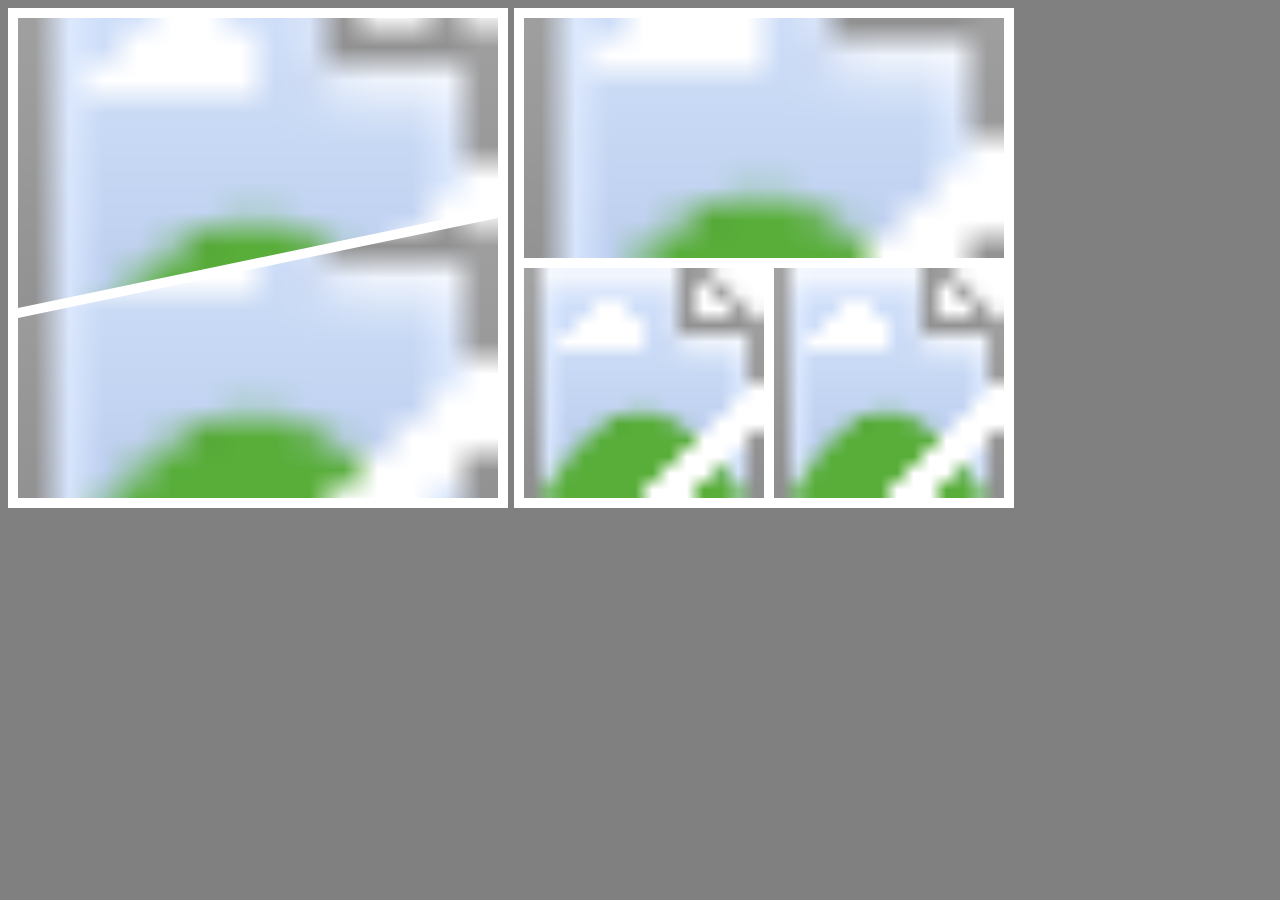
<file: templates/index.html>
<!DOCTYPE html>
<html>
<head>
	<title></title>
	<link rel="stylesheet" type="text/css" href="styles.css">
</head>
<body style="background: grey;">

<svg style="background: white;" width="500" height="500">
	<defs>
    <pattern id='img1' width="1" height="1" viewBox="0 0 480 300" preserveAspectRatio="none">
      <image xlink:href='http://lorempixel.com/700/500/' x="0" y="0" width="480" height="300" preserveAspectRatio="xMidYMid slice"></image>
    </pattern>

    <pattern id='img2' width="1" height="1" viewBox="0 0 480 300" preserveAspectRatio="none">
      <image xlink:href='http://lorempixel.com/500/1000/' x="0" y="0" width="480" height="300" preserveAspectRatio="xMidYMid slice"></image>
    </pattern>
  </defs>
	<path fill="url(#img1)" d="M10 300 L10 10 L490 10 L490 200 Z" />
	<path fill="url(#img2)" d="M490 210 L490 490 L10 490 L10 310 Z" />
</svg>

<svg style="background: white;" width="500" height="500">
  <defs>
    <pattern id='img3' width="1" height="1" viewBox="0 0 480 250" preserveAspectRatio="none">
      <image xlink:href='http://lorempixel.com/700/500/' x="0" y="0" width="480" height="250" preserveAspectRatio="xMidYMid slice"></image>
    </pattern>

    <pattern id='img4' width="1" height="1" viewBox="0 0 250 250" preserveAspectRatio="none">
      <image xlink:href='http://lorempixel.com/300/300/' x="0" y="0" width="250" height="250" preserveAspectRatio="xMidYMid slice"></image>
    </pattern>

    <pattern id='img5' width="1" height="1" viewBox="0 0 250 250" preserveAspectRatio="none">
      <image xlink:href='http://lorempixel.com/250/400/' x="0" y="0" width="250" height="250" preserveAspectRatio="xMidYMid slice"></image>
    </pattern>
  </defs>
  <path fill="url(#img3)" d="M10 250 L10 10 L490 10 L490 250 Z" />
  <path fill="url(#img4)" d="M10 260 L250 260 L250 490 L10 490 Z" />
  <path fill="url(#img5)" d="M260 260 L490 260 L490 490 L260 490 Z" />
</svg>


</body>
</html>
</file>
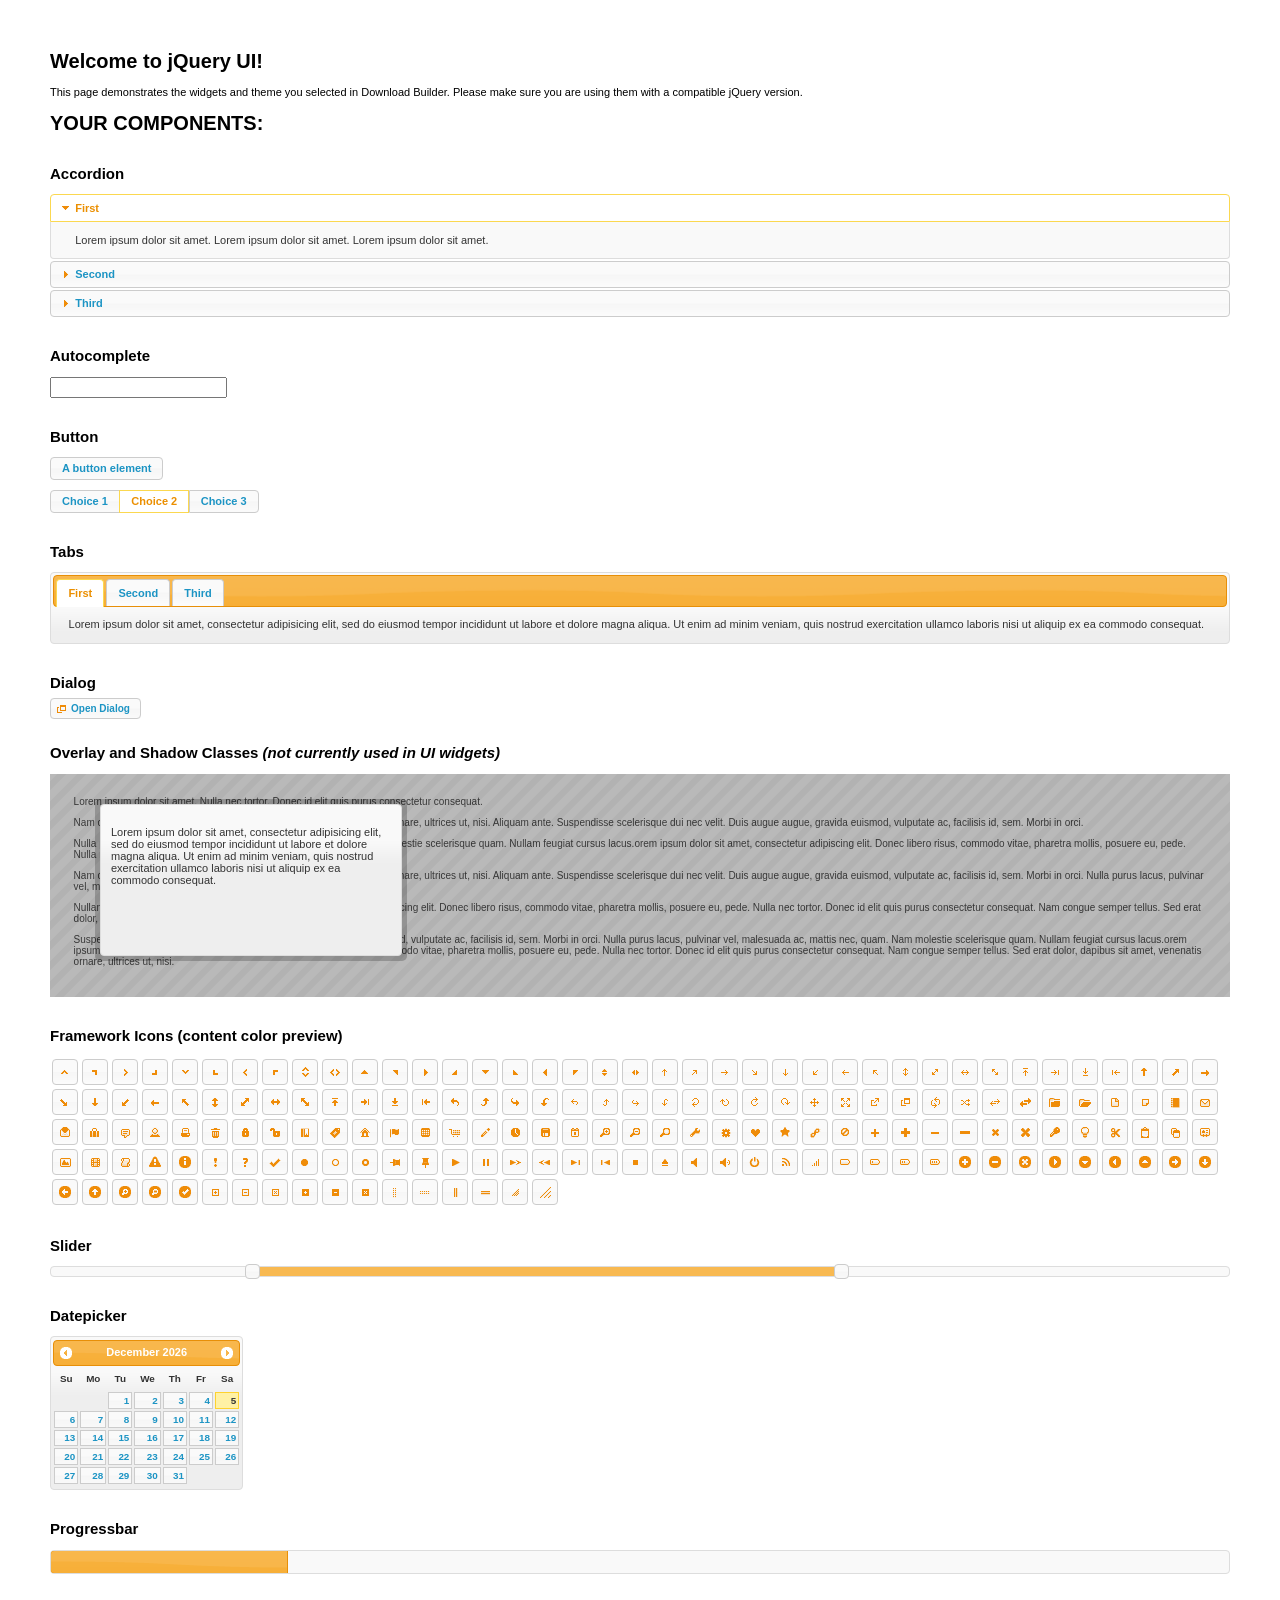
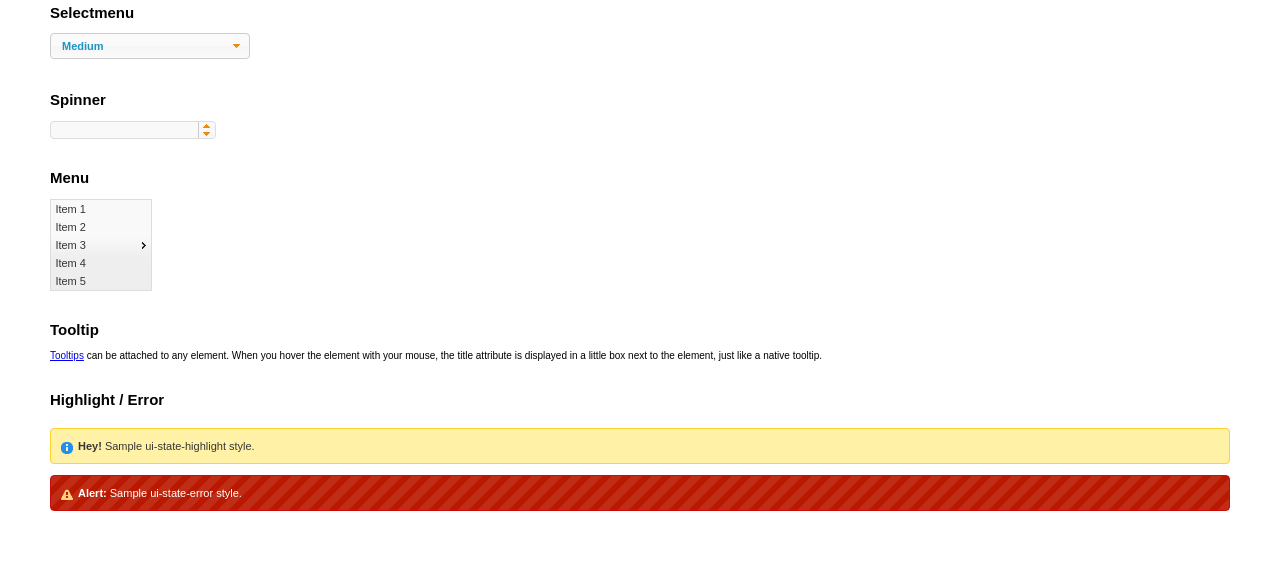
<file: templates/template_1/jquery-ui-1.11.4/index.html>
<!doctype html>
<html lang="us">
<head>
	<meta charset="utf-8">
	<title>jQuery UI Example Page</title>
	<link href="jquery-ui.css" rel="stylesheet">
	<style>
	body{
		font: 62.5% "Trebuchet MS", sans-serif;
		margin: 50px;
	}
	.demoHeaders {
		margin-top: 2em;
	}
	#dialog-link {
		padding: .4em 1em .4em 20px;
		text-decoration: none;
		position: relative;
	}
	#dialog-link span.ui-icon {
		margin: 0 5px 0 0;
		position: absolute;
		left: .2em;
		top: 50%;
		margin-top: -8px;
	}
	#icons {
		margin: 0;
		padding: 0;
	}
	#icons li {
		margin: 2px;
		position: relative;
		padding: 4px 0;
		cursor: pointer;
		float: left;
		list-style: none;
	}
	#icons span.ui-icon {
		float: left;
		margin: 0 4px;
	}
	.fakewindowcontain .ui-widget-overlay {
		position: absolute;
	}
	select {
		width: 200px;
	}
	</style>
</head>
<body>

<h1>Welcome to jQuery UI!</h1>

<div class="ui-widget">
	<p>This page demonstrates the widgets and theme you selected in Download Builder. Please make sure you are using them with a compatible jQuery version.</p>
</div>

<h1>YOUR COMPONENTS:</h1>


<!-- Accordion -->
<h2 class="demoHeaders">Accordion</h2>
<div id="accordion">
	<h3>First</h3>
	<div>Lorem ipsum dolor sit amet. Lorem ipsum dolor sit amet. Lorem ipsum dolor sit amet.</div>
	<h3>Second</h3>
	<div>Phasellus mattis tincidunt nibh.</div>
	<h3>Third</h3>
	<div>Nam dui erat, auctor a, dignissim quis.</div>
</div>



<!-- Autocomplete -->
<h2 class="demoHeaders">Autocomplete</h2>
<div>
	<input id="autocomplete" title="type &quot;a&quot;">
</div>



<!-- Button -->
<h2 class="demoHeaders">Button</h2>
<button id="button">A button element</button>
<form style="margin-top: 1em;">
	<div id="radioset">
		<input type="radio" id="radio1" name="radio"><label for="radio1">Choice 1</label>
		<input type="radio" id="radio2" name="radio" checked="checked"><label for="radio2">Choice 2</label>
		<input type="radio" id="radio3" name="radio"><label for="radio3">Choice 3</label>
	</div>
</form>



<!-- Tabs -->
<h2 class="demoHeaders">Tabs</h2>
<div id="tabs">
	<ul>
		<li><a href="#tabs-1">First</a></li>
		<li><a href="#tabs-2">Second</a></li>
		<li><a href="#tabs-3">Third</a></li>
	</ul>
	<div id="tabs-1">Lorem ipsum dolor sit amet, consectetur adipisicing elit, sed do eiusmod tempor incididunt ut labore et dolore magna aliqua. Ut enim ad minim veniam, quis nostrud exercitation ullamco laboris nisi ut aliquip ex ea commodo consequat.</div>
	<div id="tabs-2">Phasellus mattis tincidunt nibh. Cras orci urna, blandit id, pretium vel, aliquet ornare, felis. Maecenas scelerisque sem non nisl. Fusce sed lorem in enim dictum bibendum.</div>
	<div id="tabs-3">Nam dui erat, auctor a, dignissim quis, sollicitudin eu, felis. Pellentesque nisi urna, interdum eget, sagittis et, consequat vestibulum, lacus. Mauris porttitor ullamcorper augue.</div>
</div>



<!-- Dialog NOTE: Dialog is not generated by UI in this demo so it can be visually styled in themeroller-->
<h2 class="demoHeaders">Dialog</h2>
<p><a href="#" id="dialog-link" class="ui-state-default ui-corner-all"><span class="ui-icon ui-icon-newwin"></span>Open Dialog</a></p>

<h2 class="demoHeaders">Overlay and Shadow Classes <em>(not currently used in UI widgets)</em></h2>
<div style="position: relative; width: 96%; height: 200px; padding:1% 2%; overflow:hidden;" class="fakewindowcontain">
	<p>Lorem ipsum dolor sit amet,  Nulla nec tortor. Donec id elit quis purus consectetur consequat. </p><p>Nam congue semper tellus. Sed erat dolor, dapibus sit amet, venenatis ornare, ultrices ut, nisi. Aliquam ante. Suspendisse scelerisque dui nec velit. Duis augue augue, gravida euismod, vulputate ac, facilisis id, sem. Morbi in orci. </p><p>Nulla purus lacus, pulvinar vel, malesuada ac, mattis nec, quam. Nam molestie scelerisque quam. Nullam feugiat cursus lacus.orem ipsum dolor sit amet, consectetur adipiscing elit. Donec libero risus, commodo vitae, pharetra mollis, posuere eu, pede. Nulla nec tortor. Donec id elit quis purus consectetur consequat. </p><p>Nam congue semper tellus. Sed erat dolor, dapibus sit amet, venenatis ornare, ultrices ut, nisi. Aliquam ante. Suspendisse scelerisque dui nec velit. Duis augue augue, gravida euismod, vulputate ac, facilisis id, sem. Morbi in orci. Nulla purus lacus, pulvinar vel, malesuada ac, mattis nec, quam. Nam molestie scelerisque quam. </p><p>Nullam feugiat cursus lacus.orem ipsum dolor sit amet, consectetur adipiscing elit. Donec libero risus, commodo vitae, pharetra mollis, posuere eu, pede. Nulla nec tortor. Donec id elit quis purus consectetur consequat. Nam congue semper tellus. Sed erat dolor, dapibus sit amet, venenatis ornare, ultrices ut, nisi. Aliquam ante. </p><p>Suspendisse scelerisque dui nec velit. Duis augue augue, gravida euismod, vulputate ac, facilisis id, sem. Morbi in orci. Nulla purus lacus, pulvinar vel, malesuada ac, mattis nec, quam. Nam molestie scelerisque quam. Nullam feugiat cursus lacus.orem ipsum dolor sit amet, consectetur adipiscing elit. Donec libero risus, commodo vitae, pharetra mollis, posuere eu, pede. Nulla nec tortor. Donec id elit quis purus consectetur consequat. Nam congue semper tellus. Sed erat dolor, dapibus sit amet, venenatis ornare, ultrices ut, nisi. </p>

	<!-- ui-dialog -->
	<div class="ui-overlay"><div class="ui-widget-overlay"></div><div class="ui-widget-shadow ui-corner-all" style="width: 302px; height: 152px; position: absolute; left: 50px; top: 30px;"></div></div>
	<div style="position: absolute; width: 280px; height: 130px;left: 50px; top: 30px; padding: 10px;" class="ui-widget ui-widget-content ui-corner-all">
		<div class="ui-dialog-content ui-widget-content" style="background: none; border: 0;">
			<p>Lorem ipsum dolor sit amet, consectetur adipisicing elit, sed do eiusmod tempor incididunt ut labore et dolore magna aliqua. Ut enim ad minim veniam, quis nostrud exercitation ullamco laboris nisi ut aliquip ex ea commodo consequat.</p>
		</div>
	</div>

</div>

<!-- ui-dialog -->
<div id="dialog" title="Dialog Title">
	<p>Lorem ipsum dolor sit amet, consectetur adipisicing elit, sed do eiusmod tempor incididunt ut labore et dolore magna aliqua. Ut enim ad minim veniam, quis nostrud exercitation ullamco laboris nisi ut aliquip ex ea commodo consequat.</p>
</div>



<h2 class="demoHeaders">Framework Icons (content color preview)</h2>
<ul id="icons" class="ui-widget ui-helper-clearfix">
	<li class="ui-state-default ui-corner-all" title=".ui-icon-carat-1-n"><span class="ui-icon ui-icon-carat-1-n"></span></li>
	<li class="ui-state-default ui-corner-all" title=".ui-icon-carat-1-ne"><span class="ui-icon ui-icon-carat-1-ne"></span></li>
	<li class="ui-state-default ui-corner-all" title=".ui-icon-carat-1-e"><span class="ui-icon ui-icon-carat-1-e"></span></li>
	<li class="ui-state-default ui-corner-all" title=".ui-icon-carat-1-se"><span class="ui-icon ui-icon-carat-1-se"></span></li>
	<li class="ui-state-default ui-corner-all" title=".ui-icon-carat-1-s"><span class="ui-icon ui-icon-carat-1-s"></span></li>
	<li class="ui-state-default ui-corner-all" title=".ui-icon-carat-1-sw"><span class="ui-icon ui-icon-carat-1-sw"></span></li>
	<li class="ui-state-default ui-corner-all" title=".ui-icon-carat-1-w"><span class="ui-icon ui-icon-carat-1-w"></span></li>
	<li class="ui-state-default ui-corner-all" title=".ui-icon-carat-1-nw"><span class="ui-icon ui-icon-carat-1-nw"></span></li>
	<li class="ui-state-default ui-corner-all" title=".ui-icon-carat-2-n-s"><span class="ui-icon ui-icon-carat-2-n-s"></span></li>
	<li class="ui-state-default ui-corner-all" title=".ui-icon-carat-2-e-w"><span class="ui-icon ui-icon-carat-2-e-w"></span></li>
	<li class="ui-state-default ui-corner-all" title=".ui-icon-triangle-1-n"><span class="ui-icon ui-icon-triangle-1-n"></span></li>
	<li class="ui-state-default ui-corner-all" title=".ui-icon-triangle-1-ne"><span class="ui-icon ui-icon-triangle-1-ne"></span></li>
	<li class="ui-state-default ui-corner-all" title=".ui-icon-triangle-1-e"><span class="ui-icon ui-icon-triangle-1-e"></span></li>
	<li class="ui-state-default ui-corner-all" title=".ui-icon-triangle-1-se"><span class="ui-icon ui-icon-triangle-1-se"></span></li>
	<li class="ui-state-default ui-corner-all" title=".ui-icon-triangle-1-s"><span class="ui-icon ui-icon-triangle-1-s"></span></li>
	<li class="ui-state-default ui-corner-all" title=".ui-icon-triangle-1-sw"><span class="ui-icon ui-icon-triangle-1-sw"></span></li>
	<li class="ui-state-default ui-corner-all" title=".ui-icon-triangle-1-w"><span class="ui-icon ui-icon-triangle-1-w"></span></li>
	<li class="ui-state-default ui-corner-all" title=".ui-icon-triangle-1-nw"><span class="ui-icon ui-icon-triangle-1-nw"></span></li>
	<li class="ui-state-default ui-corner-all" title=".ui-icon-triangle-2-n-s"><span class="ui-icon ui-icon-triangle-2-n-s"></span></li>
	<li class="ui-state-default ui-corner-all" title=".ui-icon-triangle-2-e-w"><span class="ui-icon ui-icon-triangle-2-e-w"></span></li>
	<li class="ui-state-default ui-corner-all" title=".ui-icon-arrow-1-n"><span class="ui-icon ui-icon-arrow-1-n"></span></li>
	<li class="ui-state-default ui-corner-all" title=".ui-icon-arrow-1-ne"><span class="ui-icon ui-icon-arrow-1-ne"></span></li>
	<li class="ui-state-default ui-corner-all" title=".ui-icon-arrow-1-e"><span class="ui-icon ui-icon-arrow-1-e"></span></li>
	<li class="ui-state-default ui-corner-all" title=".ui-icon-arrow-1-se"><span class="ui-icon ui-icon-arrow-1-se"></span></li>
	<li class="ui-state-default ui-corner-all" title=".ui-icon-arrow-1-s"><span class="ui-icon ui-icon-arrow-1-s"></span></li>
	<li class="ui-state-default ui-corner-all" title=".ui-icon-arrow-1-sw"><span class="ui-icon ui-icon-arrow-1-sw"></span></li>
	<li class="ui-state-default ui-corner-all" title=".ui-icon-arrow-1-w"><span class="ui-icon ui-icon-arrow-1-w"></span></li>
	<li class="ui-state-default ui-corner-all" title=".ui-icon-arrow-1-nw"><span class="ui-icon ui-icon-arrow-1-nw"></span></li>
	<li class="ui-state-default ui-corner-all" title=".ui-icon-arrow-2-n-s"><span class="ui-icon ui-icon-arrow-2-n-s"></span></li>
	<li class="ui-state-default ui-corner-all" title=".ui-icon-arrow-2-ne-sw"><span class="ui-icon ui-icon-arrow-2-ne-sw"></span></li>
	<li class="ui-state-default ui-corner-all" title=".ui-icon-arrow-2-e-w"><span class="ui-icon ui-icon-arrow-2-e-w"></span></li>
	<li class="ui-state-default ui-corner-all" title=".ui-icon-arrow-2-se-nw"><span class="ui-icon ui-icon-arrow-2-se-nw"></span></li>
	<li class="ui-state-default ui-corner-all" title=".ui-icon-arrowstop-1-n"><span class="ui-icon ui-icon-arrowstop-1-n"></span></li>
	<li class="ui-state-default ui-corner-all" title=".ui-icon-arrowstop-1-e"><span class="ui-icon ui-icon-arrowstop-1-e"></span></li>
	<li class="ui-state-default ui-corner-all" title=".ui-icon-arrowstop-1-s"><span class="ui-icon ui-icon-arrowstop-1-s"></span></li>
	<li class="ui-state-default ui-corner-all" title=".ui-icon-arrowstop-1-w"><span class="ui-icon ui-icon-arrowstop-1-w"></span></li>
	<li class="ui-state-default ui-corner-all" title=".ui-icon-arrowthick-1-n"><span class="ui-icon ui-icon-arrowthick-1-n"></span></li>
	<li class="ui-state-default ui-corner-all" title=".ui-icon-arrowthick-1-ne"><span class="ui-icon ui-icon-arrowthick-1-ne"></span></li>
	<li class="ui-state-default ui-corner-all" title=".ui-icon-arrowthick-1-e"><span class="ui-icon ui-icon-arrowthick-1-e"></span></li>
	<li class="ui-state-default ui-corner-all" title=".ui-icon-arrowthick-1-se"><span class="ui-icon ui-icon-arrowthick-1-se"></span></li>
	<li class="ui-state-default ui-corner-all" title=".ui-icon-arrowthick-1-s"><span class="ui-icon ui-icon-arrowthick-1-s"></span></li>
	<li class="ui-state-default ui-corner-all" title=".ui-icon-arrowthick-1-sw"><span class="ui-icon ui-icon-arrowthick-1-sw"></span></li>
	<li class="ui-state-default ui-corner-all" title=".ui-icon-arrowthick-1-w"><span class="ui-icon ui-icon-arrowthick-1-w"></span></li>
	<li class="ui-state-default ui-corner-all" title=".ui-icon-arrowthick-1-nw"><span class="ui-icon ui-icon-arrowthick-1-nw"></span></li>
	<li class="ui-state-default ui-corner-all" title=".ui-icon-arrowthick-2-n-s"><span class="ui-icon ui-icon-arrowthick-2-n-s"></span></li>
	<li class="ui-state-default ui-corner-all" title=".ui-icon-arrowthick-2-ne-sw"><span class="ui-icon ui-icon-arrowthick-2-ne-sw"></span></li>
	<li class="ui-state-default ui-corner-all" title=".ui-icon-arrowthick-2-e-w"><span class="ui-icon ui-icon-arrowthick-2-e-w"></span></li>
	<li class="ui-state-default ui-corner-all" title=".ui-icon-arrowthick-2-se-nw"><span class="ui-icon ui-icon-arrowthick-2-se-nw"></span></li>
	<li class="ui-state-default ui-corner-all" title=".ui-icon-arrowthickstop-1-n"><span class="ui-icon ui-icon-arrowthickstop-1-n"></span></li>
	<li class="ui-state-default ui-corner-all" title=".ui-icon-arrowthickstop-1-e"><span class="ui-icon ui-icon-arrowthickstop-1-e"></span></li>
	<li class="ui-state-default ui-corner-all" title=".ui-icon-arrowthickstop-1-s"><span class="ui-icon ui-icon-arrowthickstop-1-s"></span></li>
	<li class="ui-state-default ui-corner-all" title=".ui-icon-arrowthickstop-1-w"><span class="ui-icon ui-icon-arrowthickstop-1-w"></span></li>
	<li class="ui-state-default ui-corner-all" title=".ui-icon-arrowreturnthick-1-w"><span class="ui-icon ui-icon-arrowreturnthick-1-w"></span></li>
	<li class="ui-state-default ui-corner-all" title=".ui-icon-arrowreturnthick-1-n"><span class="ui-icon ui-icon-arrowreturnthick-1-n"></span></li>
	<li class="ui-state-default ui-corner-all" title=".ui-icon-arrowreturnthick-1-e"><span class="ui-icon ui-icon-arrowreturnthick-1-e"></span></li>
	<li class="ui-state-default ui-corner-all" title=".ui-icon-arrowreturnthick-1-s"><span class="ui-icon ui-icon-arrowreturnthick-1-s"></span></li>
	<li class="ui-state-default ui-corner-all" title=".ui-icon-arrowreturn-1-w"><span class="ui-icon ui-icon-arrowreturn-1-w"></span></li>
	<li class="ui-state-default ui-corner-all" title=".ui-icon-arrowreturn-1-n"><span class="ui-icon ui-icon-arrowreturn-1-n"></span></li>
	<li class="ui-state-default ui-corner-all" title=".ui-icon-arrowreturn-1-e"><span class="ui-icon ui-icon-arrowreturn-1-e"></span></li>
	<li class="ui-state-default ui-corner-all" title=".ui-icon-arrowreturn-1-s"><span class="ui-icon ui-icon-arrowreturn-1-s"></span></li>
	<li class="ui-state-default ui-corner-all" title=".ui-icon-arrowrefresh-1-w"><span class="ui-icon ui-icon-arrowrefresh-1-w"></span></li>
	<li class="ui-state-default ui-corner-all" title=".ui-icon-arrowrefresh-1-n"><span class="ui-icon ui-icon-arrowrefresh-1-n"></span></li>
	<li class="ui-state-default ui-corner-all" title=".ui-icon-arrowrefresh-1-e"><span class="ui-icon ui-icon-arrowrefresh-1-e"></span></li>
	<li class="ui-state-default ui-corner-all" title=".ui-icon-arrowrefresh-1-s"><span class="ui-icon ui-icon-arrowrefresh-1-s"></span></li>
	<li class="ui-state-default ui-corner-all" title=".ui-icon-arrow-4"><span class="ui-icon ui-icon-arrow-4"></span></li>
	<li class="ui-state-default ui-corner-all" title=".ui-icon-arrow-4-diag"><span class="ui-icon ui-icon-arrow-4-diag"></span></li>
	<li class="ui-state-default ui-corner-all" title=".ui-icon-extlink"><span class="ui-icon ui-icon-extlink"></span></li>
	<li class="ui-state-default ui-corner-all" title=".ui-icon-newwin"><span class="ui-icon ui-icon-newwin"></span></li>
	<li class="ui-state-default ui-corner-all" title=".ui-icon-refresh"><span class="ui-icon ui-icon-refresh"></span></li>
	<li class="ui-state-default ui-corner-all" title=".ui-icon-shuffle"><span class="ui-icon ui-icon-shuffle"></span></li>
	<li class="ui-state-default ui-corner-all" title=".ui-icon-transfer-e-w"><span class="ui-icon ui-icon-transfer-e-w"></span></li>
	<li class="ui-state-default ui-corner-all" title=".ui-icon-transferthick-e-w"><span class="ui-icon ui-icon-transferthick-e-w"></span></li>
	<li class="ui-state-default ui-corner-all" title=".ui-icon-folder-collapsed"><span class="ui-icon ui-icon-folder-collapsed"></span></li>
	<li class="ui-state-default ui-corner-all" title=".ui-icon-folder-open"><span class="ui-icon ui-icon-folder-open"></span></li>
	<li class="ui-state-default ui-corner-all" title=".ui-icon-document"><span class="ui-icon ui-icon-document"></span></li>
	<li class="ui-state-default ui-corner-all" title=".ui-icon-document-b"><span class="ui-icon ui-icon-document-b"></span></li>
	<li class="ui-state-default ui-corner-all" title=".ui-icon-note"><span class="ui-icon ui-icon-note"></span></li>
	<li class="ui-state-default ui-corner-all" title=".ui-icon-mail-closed"><span class="ui-icon ui-icon-mail-closed"></span></li>
	<li class="ui-state-default ui-corner-all" title=".ui-icon-mail-open"><span class="ui-icon ui-icon-mail-open"></span></li>
	<li class="ui-state-default ui-corner-all" title=".ui-icon-suitcase"><span class="ui-icon ui-icon-suitcase"></span></li>
	<li class="ui-state-default ui-corner-all" title=".ui-icon-comment"><span class="ui-icon ui-icon-comment"></span></li>
	<li class="ui-state-default ui-corner-all" title=".ui-icon-person"><span class="ui-icon ui-icon-person"></span></li>
	<li class="ui-state-default ui-corner-all" title=".ui-icon-print"><span class="ui-icon ui-icon-print"></span></li>
	<li class="ui-state-default ui-corner-all" title=".ui-icon-trash"><span class="ui-icon ui-icon-trash"></span></li>
	<li class="ui-state-default ui-corner-all" title=".ui-icon-locked"><span class="ui-icon ui-icon-locked"></span></li>
	<li class="ui-state-default ui-corner-all" title=".ui-icon-unlocked"><span class="ui-icon ui-icon-unlocked"></span></li>
	<li class="ui-state-default ui-corner-all" title=".ui-icon-bookmark"><span class="ui-icon ui-icon-bookmark"></span></li>
	<li class="ui-state-default ui-corner-all" title=".ui-icon-tag"><span class="ui-icon ui-icon-tag"></span></li>
	<li class="ui-state-default ui-corner-all" title=".ui-icon-home"><span class="ui-icon ui-icon-home"></span></li>
	<li class="ui-state-default ui-corner-all" title=".ui-icon-flag"><span class="ui-icon ui-icon-flag"></span></li>
	<li class="ui-state-default ui-corner-all" title=".ui-icon-calculator"><span class="ui-icon ui-icon-calculator"></span></li>
	<li class="ui-state-default ui-corner-all" title=".ui-icon-cart"><span class="ui-icon ui-icon-cart"></span></li>
	<li class="ui-state-default ui-corner-all" title=".ui-icon-pencil"><span class="ui-icon ui-icon-pencil"></span></li>
	<li class="ui-state-default ui-corner-all" title=".ui-icon-clock"><span class="ui-icon ui-icon-clock"></span></li>
	<li class="ui-state-default ui-corner-all" title=".ui-icon-disk"><span class="ui-icon ui-icon-disk"></span></li>
	<li class="ui-state-default ui-corner-all" title=".ui-icon-calendar"><span class="ui-icon ui-icon-calendar"></span></li>
	<li class="ui-state-default ui-corner-all" title=".ui-icon-zoomin"><span class="ui-icon ui-icon-zoomin"></span></li>
	<li class="ui-state-default ui-corner-all" title=".ui-icon-zoomout"><span class="ui-icon ui-icon-zoomout"></span></li>
	<li class="ui-state-default ui-corner-all" title=".ui-icon-search"><span class="ui-icon ui-icon-search"></span></li>
	<li class="ui-state-default ui-corner-all" title=".ui-icon-wrench"><span class="ui-icon ui-icon-wrench"></span></li>
	<li class="ui-state-default ui-corner-all" title=".ui-icon-gear"><span class="ui-icon ui-icon-gear"></span></li>
	<li class="ui-state-default ui-corner-all" title=".ui-icon-heart"><span class="ui-icon ui-icon-heart"></span></li>
	<li class="ui-state-default ui-corner-all" title=".ui-icon-star"><span class="ui-icon ui-icon-star"></span></li>
	<li class="ui-state-default ui-corner-all" title=".ui-icon-link"><span class="ui-icon ui-icon-link"></span></li>
	<li class="ui-state-default ui-corner-all" title=".ui-icon-cancel"><span class="ui-icon ui-icon-cancel"></span></li>
	<li class="ui-state-default ui-corner-all" title=".ui-icon-plus"><span class="ui-icon ui-icon-plus"></span></li>
	<li class="ui-state-default ui-corner-all" title=".ui-icon-plusthick"><span class="ui-icon ui-icon-plusthick"></span></li>
	<li class="ui-state-default ui-corner-all" title=".ui-icon-minus"><span class="ui-icon ui-icon-minus"></span></li>
	<li class="ui-state-default ui-corner-all" title=".ui-icon-minusthick"><span class="ui-icon ui-icon-minusthick"></span></li>
	<li class="ui-state-default ui-corner-all" title=".ui-icon-close"><span class="ui-icon ui-icon-close"></span></li>
	<li class="ui-state-default ui-corner-all" title=".ui-icon-closethick"><span class="ui-icon ui-icon-closethick"></span></li>
	<li class="ui-state-default ui-corner-all" title=".ui-icon-key"><span class="ui-icon ui-icon-key"></span></li>
	<li class="ui-state-default ui-corner-all" title=".ui-icon-lightbulb"><span class="ui-icon ui-icon-lightbulb"></span></li>
	<li class="ui-state-default ui-corner-all" title=".ui-icon-scissors"><span class="ui-icon ui-icon-scissors"></span></li>
	<li class="ui-state-default ui-corner-all" title=".ui-icon-clipboard"><span class="ui-icon ui-icon-clipboard"></span></li>
	<li class="ui-state-default ui-corner-all" title=".ui-icon-copy"><span class="ui-icon ui-icon-copy"></span></li>
	<li class="ui-state-default ui-corner-all" title=".ui-icon-contact"><span class="ui-icon ui-icon-contact"></span></li>
	<li class="ui-state-default ui-corner-all" title=".ui-icon-image"><span class="ui-icon ui-icon-image"></span></li>
	<li class="ui-state-default ui-corner-all" title=".ui-icon-video"><span class="ui-icon ui-icon-video"></span></li>
	<li class="ui-state-default ui-corner-all" title=".ui-icon-script"><span class="ui-icon ui-icon-script"></span></li>
	<li class="ui-state-default ui-corner-all" title=".ui-icon-alert"><span class="ui-icon ui-icon-alert"></span></li>
	<li class="ui-state-default ui-corner-all" title=".ui-icon-info"><span class="ui-icon ui-icon-info"></span></li>
	<li class="ui-state-default ui-corner-all" title=".ui-icon-notice"><span class="ui-icon ui-icon-notice"></span></li>
	<li class="ui-state-default ui-corner-all" title=".ui-icon-help"><span class="ui-icon ui-icon-help"></span></li>
	<li class="ui-state-default ui-corner-all" title=".ui-icon-check"><span class="ui-icon ui-icon-check"></span></li>
	<li class="ui-state-default ui-corner-all" title=".ui-icon-bullet"><span class="ui-icon ui-icon-bullet"></span></li>
	<li class="ui-state-default ui-corner-all" title=".ui-icon-radio-off"><span class="ui-icon ui-icon-radio-off"></span></li>
	<li class="ui-state-default ui-corner-all" title=".ui-icon-radio-on"><span class="ui-icon ui-icon-radio-on"></span></li>
	<li class="ui-state-default ui-corner-all" title=".ui-icon-pin-w"><span class="ui-icon ui-icon-pin-w"></span></li>
	<li class="ui-state-default ui-corner-all" title=".ui-icon-pin-s"><span class="ui-icon ui-icon-pin-s"></span></li>
	<li class="ui-state-default ui-corner-all" title=".ui-icon-play"><span class="ui-icon ui-icon-play"></span></li>
	<li class="ui-state-default ui-corner-all" title=".ui-icon-pause"><span class="ui-icon ui-icon-pause"></span></li>
	<li class="ui-state-default ui-corner-all" title=".ui-icon-seek-next"><span class="ui-icon ui-icon-seek-next"></span></li>
	<li class="ui-state-default ui-corner-all" title=".ui-icon-seek-prev"><span class="ui-icon ui-icon-seek-prev"></span></li>
	<li class="ui-state-default ui-corner-all" title=".ui-icon-seek-end"><span class="ui-icon ui-icon-seek-end"></span></li>
	<li class="ui-state-default ui-corner-all" title=".ui-icon-seek-first"><span class="ui-icon ui-icon-seek-first"></span></li>
	<li class="ui-state-default ui-corner-all" title=".ui-icon-stop"><span class="ui-icon ui-icon-stop"></span></li>
	<li class="ui-state-default ui-corner-all" title=".ui-icon-eject"><span class="ui-icon ui-icon-eject"></span></li>
	<li class="ui-state-default ui-corner-all" title=".ui-icon-volume-off"><span class="ui-icon ui-icon-volume-off"></span></li>
	<li class="ui-state-default ui-corner-all" title=".ui-icon-volume-on"><span class="ui-icon ui-icon-volume-on"></span></li>
	<li class="ui-state-default ui-corner-all" title=".ui-icon-power"><span class="ui-icon ui-icon-power"></span></li>
	<li class="ui-state-default ui-corner-all" title=".ui-icon-signal-diag"><span class="ui-icon ui-icon-signal-diag"></span></li>
	<li class="ui-state-default ui-corner-all" title=".ui-icon-signal"><span class="ui-icon ui-icon-signal"></span></li>
	<li class="ui-state-default ui-corner-all" title=".ui-icon-battery-0"><span class="ui-icon ui-icon-battery-0"></span></li>
	<li class="ui-state-default ui-corner-all" title=".ui-icon-battery-1"><span class="ui-icon ui-icon-battery-1"></span></li>
	<li class="ui-state-default ui-corner-all" title=".ui-icon-battery-2"><span class="ui-icon ui-icon-battery-2"></span></li>
	<li class="ui-state-default ui-corner-all" title=".ui-icon-battery-3"><span class="ui-icon ui-icon-battery-3"></span></li>
	<li class="ui-state-default ui-corner-all" title=".ui-icon-circle-plus"><span class="ui-icon ui-icon-circle-plus"></span></li>
	<li class="ui-state-default ui-corner-all" title=".ui-icon-circle-minus"><span class="ui-icon ui-icon-circle-minus"></span></li>
	<li class="ui-state-default ui-corner-all" title=".ui-icon-circle-close"><span class="ui-icon ui-icon-circle-close"></span></li>
	<li class="ui-state-default ui-corner-all" title=".ui-icon-circle-triangle-e"><span class="ui-icon ui-icon-circle-triangle-e"></span></li>
	<li class="ui-state-default ui-corner-all" title=".ui-icon-circle-triangle-s"><span class="ui-icon ui-icon-circle-triangle-s"></span></li>
	<li class="ui-state-default ui-corner-all" title=".ui-icon-circle-triangle-w"><span class="ui-icon ui-icon-circle-triangle-w"></span></li>
	<li class="ui-state-default ui-corner-all" title=".ui-icon-circle-triangle-n"><span class="ui-icon ui-icon-circle-triangle-n"></span></li>
	<li class="ui-state-default ui-corner-all" title=".ui-icon-circle-arrow-e"><span class="ui-icon ui-icon-circle-arrow-e"></span></li>
	<li class="ui-state-default ui-corner-all" title=".ui-icon-circle-arrow-s"><span class="ui-icon ui-icon-circle-arrow-s"></span></li>
	<li class="ui-state-default ui-corner-all" title=".ui-icon-circle-arrow-w"><span class="ui-icon ui-icon-circle-arrow-w"></span></li>
	<li class="ui-state-default ui-corner-all" title=".ui-icon-circle-arrow-n"><span class="ui-icon ui-icon-circle-arrow-n"></span></li>
	<li class="ui-state-default ui-corner-all" title=".ui-icon-circle-zoomin"><span class="ui-icon ui-icon-circle-zoomin"></span></li>
	<li class="ui-state-default ui-corner-all" title=".ui-icon-circle-zoomout"><span class="ui-icon ui-icon-circle-zoomout"></span></li>
	<li class="ui-state-default ui-corner-all" title=".ui-icon-circle-check"><span class="ui-icon ui-icon-circle-check"></span></li>
	<li class="ui-state-default ui-corner-all" title=".ui-icon-circlesmall-plus"><span class="ui-icon ui-icon-circlesmall-plus"></span></li>
	<li class="ui-state-default ui-corner-all" title=".ui-icon-circlesmall-minus"><span class="ui-icon ui-icon-circlesmall-minus"></span></li>
	<li class="ui-state-default ui-corner-all" title=".ui-icon-circlesmall-close"><span class="ui-icon ui-icon-circlesmall-close"></span></li>
	<li class="ui-state-default ui-corner-all" title=".ui-icon-squaresmall-plus"><span class="ui-icon ui-icon-squaresmall-plus"></span></li>
	<li class="ui-state-default ui-corner-all" title=".ui-icon-squaresmall-minus"><span class="ui-icon ui-icon-squaresmall-minus"></span></li>
	<li class="ui-state-default ui-corner-all" title=".ui-icon-squaresmall-close"><span class="ui-icon ui-icon-squaresmall-close"></span></li>
	<li class="ui-state-default ui-corner-all" title=".ui-icon-grip-dotted-vertical"><span class="ui-icon ui-icon-grip-dotted-vertical"></span></li>
	<li class="ui-state-default ui-corner-all" title=".ui-icon-grip-dotted-horizontal"><span class="ui-icon ui-icon-grip-dotted-horizontal"></span></li>
	<li class="ui-state-default ui-corner-all" title=".ui-icon-grip-solid-vertical"><span class="ui-icon ui-icon-grip-solid-vertical"></span></li>
	<li class="ui-state-default ui-corner-all" title=".ui-icon-grip-solid-horizontal"><span class="ui-icon ui-icon-grip-solid-horizontal"></span></li>
	<li class="ui-state-default ui-corner-all" title=".ui-icon-gripsmall-diagonal-se"><span class="ui-icon ui-icon-gripsmall-diagonal-se"></span></li>
	<li class="ui-state-default ui-corner-all" title=".ui-icon-grip-diagonal-se"><span class="ui-icon ui-icon-grip-diagonal-se"></span></li>
</ul>


<!-- Slider -->
<h2 class="demoHeaders">Slider</h2>
<div id="slider"></div>



<!-- Datepicker -->
<h2 class="demoHeaders">Datepicker</h2>
<div id="datepicker"></div>



<!-- Progressbar -->
<h2 class="demoHeaders">Progressbar</h2>
<div id="progressbar"></div>



<!-- Progressbar -->
<h2 class="demoHeaders">Selectmenu</h2>
<select id="selectmenu">
	<option>Slower</option>
	<option>Slow</option>
	<option selected="selected">Medium</option>
	<option>Fast</option>
	<option>Faster</option>
</select>



<!-- Spinner -->
<h2 class="demoHeaders">Spinner</h2>
<input id="spinner">



<!-- Menu -->
<h2 class="demoHeaders">Menu</h2>
<ul style="width:100px;" id="menu">
	<li>Item 1</li>
	<li>Item 2</li>
	<li>Item 3
		<ul>
			<li>Item 3-1</li>
			<li>Item 3-2</li>
			<li>Item 3-3</li>
			<li>Item 3-4</li>
			<li>Item 3-5</li>
		</ul>
	</li>
	<li>Item 4</li>
	<li>Item 5</li>
</ul>



<!-- Tooltip -->
<h2 class="demoHeaders">Tooltip</h2>
<p id="tooltip">
	<a href="#" title="That&apos;s what this widget is">Tooltips</a> can be attached to any element. When you hover
the element with your mouse, the title attribute is displayed in a little box next to the element, just like a native tooltip.
</p>


<!-- Highlight / Error -->
<h2 class="demoHeaders">Highlight / Error</h2>
<div class="ui-widget">
	<div class="ui-state-highlight ui-corner-all" style="margin-top: 20px; padding: 0 .7em;">
		<p><span class="ui-icon ui-icon-info" style="float: left; margin-right: .3em;"></span>
		<strong>Hey!</strong> Sample ui-state-highlight style.</p>
	</div>
</div>
<br>
<div class="ui-widget">
	<div class="ui-state-error ui-corner-all" style="padding: 0 .7em;">
		<p><span class="ui-icon ui-icon-alert" style="float: left; margin-right: .3em;"></span>
		<strong>Alert:</strong> Sample ui-state-error style.</p>
	</div>
</div>

<script src="external/jquery/jquery.js"></script>
<script src="jquery-ui.js"></script>
<script>

$( "#accordion" ).accordion();



var availableTags = [
	"ActionScript",
	"AppleScript",
	"Asp",
	"BASIC",
	"C",
	"C++",
	"Clojure",
	"COBOL",
	"ColdFusion",
	"Erlang",
	"Fortran",
	"Groovy",
	"Haskell",
	"Java",
	"JavaScript",
	"Lisp",
	"Perl",
	"PHP",
	"Python",
	"Ruby",
	"Scala",
	"Scheme"
];
$( "#autocomplete" ).autocomplete({
	source: availableTags
});



$( "#button" ).button();
$( "#radioset" ).buttonset();



$( "#tabs" ).tabs();



$( "#dialog" ).dialog({
	autoOpen: false,
	width: 400,
	buttons: [
		{
			text: "Ok",
			click: function() {
				$( this ).dialog( "close" );
			}
		},
		{
			text: "Cancel",
			click: function() {
				$( this ).dialog( "close" );
			}
		}
	]
});

// Link to open the dialog
$( "#dialog-link" ).click(function( event ) {
	$( "#dialog" ).dialog( "open" );
	event.preventDefault();
});



$( "#datepicker" ).datepicker({
	inline: true
});



$( "#slider" ).slider({
	range: true,
	values: [ 17, 67 ]
});



$( "#progressbar" ).progressbar({
	value: 20
});



$( "#spinner" ).spinner();



$( "#menu" ).menu();



$( "#tooltip" ).tooltip();



$( "#selectmenu" ).selectmenu();


// Hover states on the static widgets
$( "#dialog-link, #icons li" ).hover(
	function() {
		$( this ).addClass( "ui-state-hover" );
	},
	function() {
		$( this ).removeClass( "ui-state-hover" );
	}
);
</script>
</body>
</html>
</file>
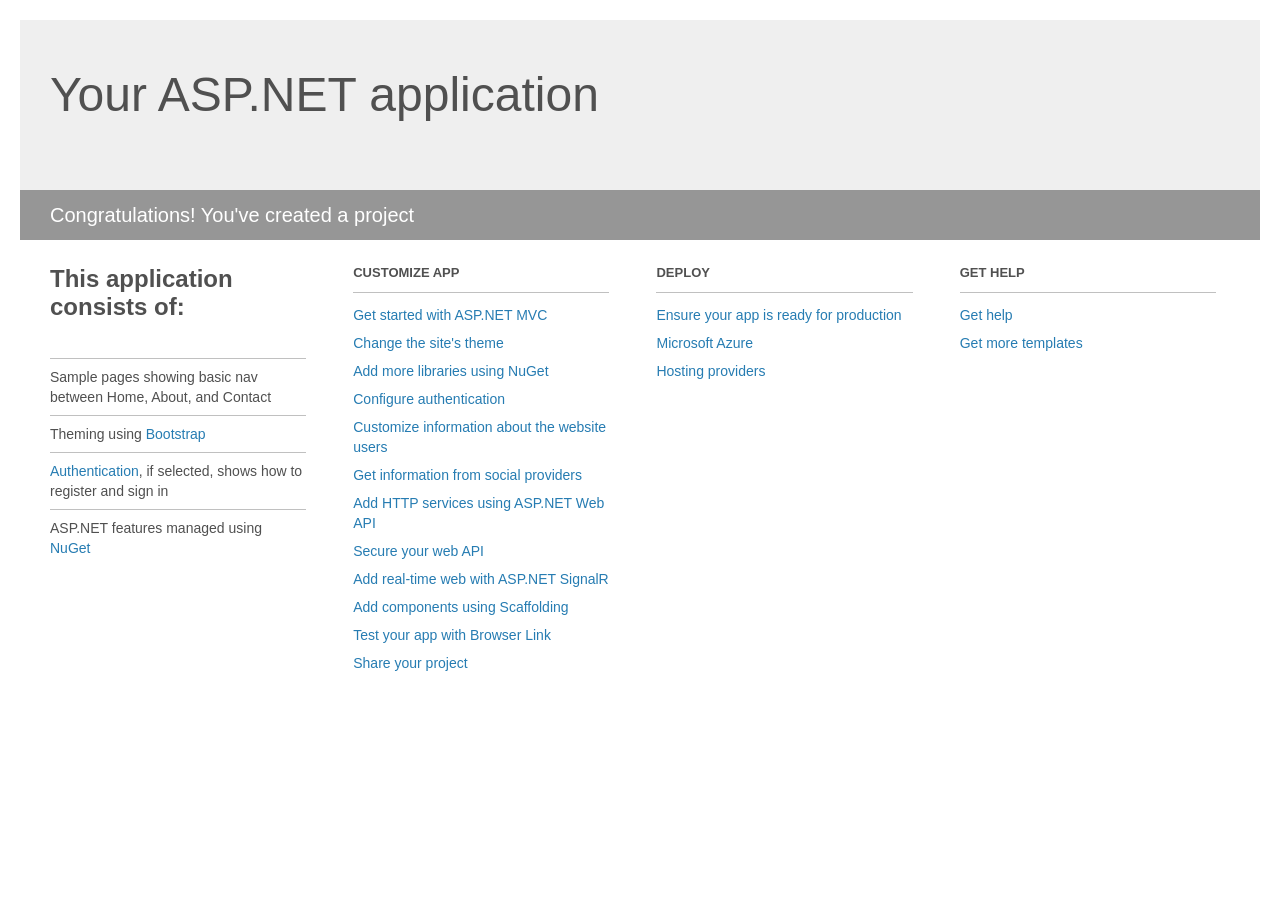
<file: itransition-project/itransition-project/Project_Readme.html>
﻿<!DOCTYPE html>
<html lang="en">
<head>
    <meta charset="utf-8" />
    <title>Your ASP.NET application</title>
    <style>
        body {
            background: #fff;
            color: #505050;
            font: 14px 'Segoe UI', tahoma, arial, helvetica, sans-serif;
            margin: 20px;
            padding: 0;
        }

        #header {
            background: #efefef;
            padding: 0;
        }

        h1 {
            font-size: 48px;
            font-weight: normal;
            margin: 0;
            padding: 0 30px;
            line-height: 150px;
        }

        p {
            font-size: 20px;
            color: #fff;
            background: #969696;
            padding: 0 30px;
            line-height: 50px;
        }

        #main {
            padding: 5px 30px;
        }

        .section {
            width: 21.7%;
            float: left;
            margin: 0 0 0 4%;
        }

            .section h2 {
                font-size: 13px;
                text-transform: uppercase;
                margin: 0;
                border-bottom: 1px solid silver;
                padding-bottom: 12px;
                margin-bottom: 8px;
            }

            .section.first {
                margin-left: 0;
            }

                .section.first h2 {
                    font-size: 24px;
                    text-transform: none;
                    margin-bottom: 25px;
                    border: none;
                }

                .section.first li {
                    border-top: 1px solid silver;
                    padding: 8px 0;
                }

            .section.last {
                margin-right: 0;
            }

        ul {
            list-style: none;
            padding: 0;
            margin: 0;
            line-height: 20px;
        }

        li {
            padding: 4px 0;
        }

        a {
            color: #267cb2;
            text-decoration: none;
        }

            a:hover {
                text-decoration: underline;
            }
    </style>
</head>
<body>

    <div id="header">
        <h1>Your ASP.NET application</h1>
        <p>Congratulations! You've created a project</p>
    </div>

    <div id="main">
        <div class="section first">
            <h2>This application consists of:</h2>
            <ul>
                <li>Sample pages showing basic nav between Home, About, and Contact</li>
                <li>Theming using <a href="http://go.microsoft.com/fwlink/?LinkID=615519">Bootstrap</a></li>
                <li><a href="http://go.microsoft.com/fwlink/?LinkID=615520">Authentication</a>, if selected, shows how to register and sign in</li>
                <li>ASP.NET features managed using <a href="http://go.microsoft.com/fwlink/?LinkID=320756">NuGet</a></li>
            </ul>
        </div>

        <div class="section">
            <h2>Customize app</h2>
            <ul>
                <li><a href="http://go.microsoft.com/fwlink/?LinkID=615541">Get started with ASP.NET MVC</a></li>
                <li><a href="http://go.microsoft.com/fwlink/?LinkID=615523">Change the site's theme</a></li>
                <li><a href="http://go.microsoft.com/fwlink/?LinkID=615524">Add more libraries using NuGet</a></li>
                <li><a href="http://go.microsoft.com/fwlink/?LinkID=615542">Configure authentication</a></li>
                <li><a href="http://go.microsoft.com/fwlink/?LinkID=615526">Customize information about the website users</a></li>
                <li><a href="http://go.microsoft.com/fwlink/?LinkID=615527">Get information from social providers</a></li>
                <li><a href="http://go.microsoft.com/fwlink/?LinkID=615528">Add HTTP services using ASP.NET Web API</a></li>
                <li><a href="http://go.microsoft.com/fwlink/?LinkID=615529">Secure your web API</a></li>
                <li><a href="http://go.microsoft.com/fwlink/?LinkID=615530">Add real-time web with ASP.NET SignalR</a></li>
                <li><a href="http://go.microsoft.com/fwlink/?LinkID=615531">Add components using Scaffolding</a></li>
                <li><a href="http://go.microsoft.com/fwlink/?LinkID=615532">Test your app with Browser Link</a></li>
                <li><a href="http://go.microsoft.com/fwlink/?LinkID=615533">Share your project</a></li>
            </ul>
        </div>

        <div class="section">
            <h2>Deploy</h2>
            <ul>
                <li><a href="http://go.microsoft.com/fwlink/?LinkID=615534">Ensure your app is ready for production</a></li>
                <li><a href="http://go.microsoft.com/fwlink/?LinkID=615535">Microsoft Azure</a></li>
                <li><a href="http://go.microsoft.com/fwlink/?LinkID=615536">Hosting providers</a></li>
            </ul>
        </div>

        <div class="section last">
            <h2>Get help</h2>
            <ul>
                <li><a href="http://go.microsoft.com/fwlink/?LinkID=615537">Get help</a></li>
                <li><a href="http://go.microsoft.com/fwlink/?LinkID=615538">Get more templates</a></li>
            </ul>
        </div>
    </div>

</body>
</html>
</file>
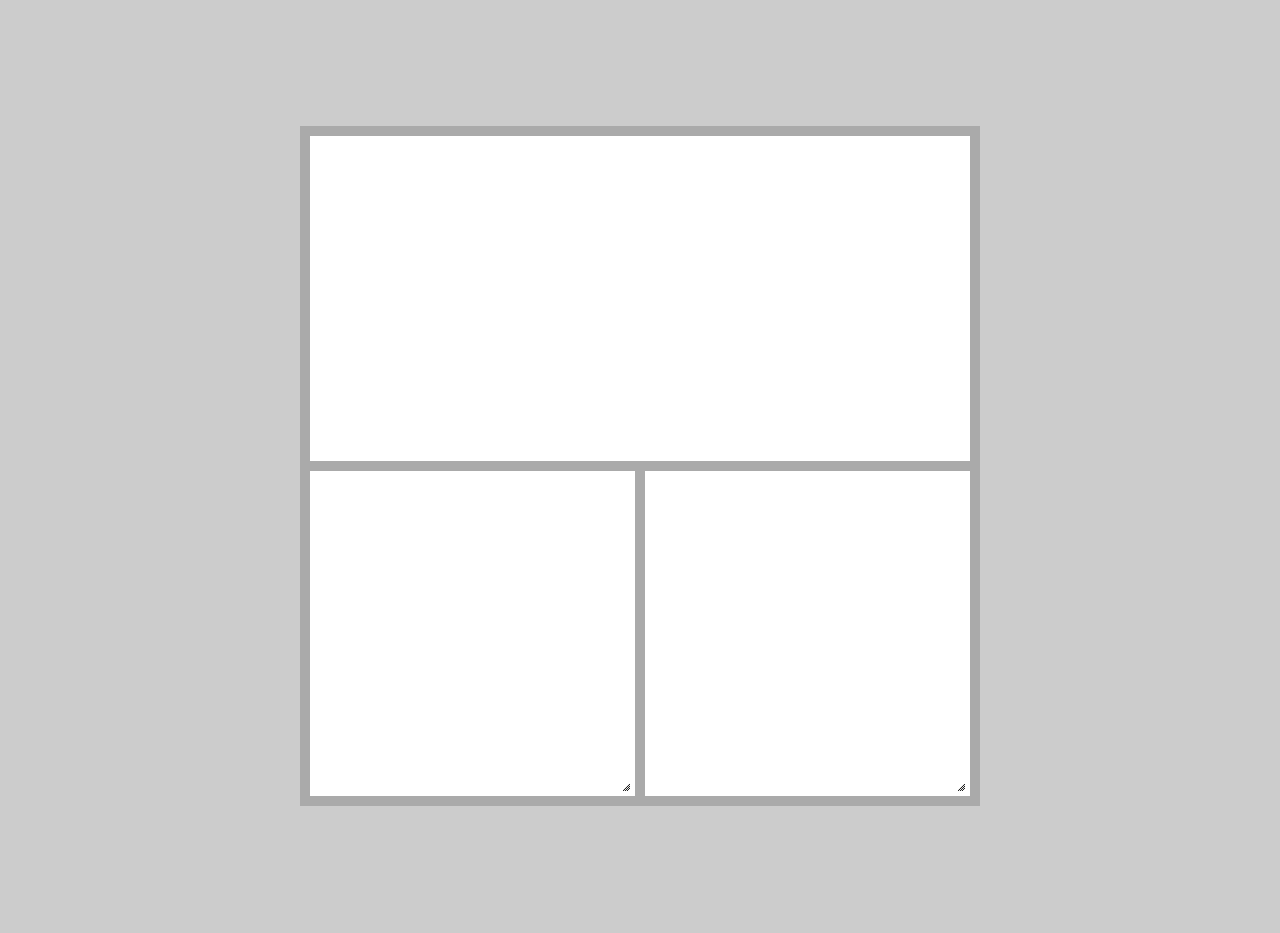
<file: templates/template_1/attempt_2.html>
<!DOCTYPE html>
<html>
<head>

<script src="https://ajax.googleapis.com/ajax/libs/jquery/1.12.2/jquery.min.js"></script>
<script src="jquery-ui-1.11.4/jquery-ui.min.js"></script>
<link rel="stylesheet" type="text/css" href="jquery-ui-1.11.4/jquery-ui.min.css">
<link rel="stylesheet" type="text/css" href="template_style_2.css">
</head>
<body>

<div id="comic_wrapper">
	<div id="first_frame" class="frame">
		<div id="first_inner_frame" class="inner-frame">
			<div id="first_frame_image" class="draggable frame-image ui-widget-content"></div>
		</div>
	</div>
	<div id="second_frame" class="frame">
		<div id="second_inner_frame" class="inner-frame">
			<div id="second_frame_image" class="draggable frame-image ui-widget-content"></div>
		</div>
	</div>
	<div id="third_frame" class="frame">
		<div id="third_inner_frame" class="inner-frame">
			<div id="third_frame_image" class="draggable frame-image ui-widget-content"></div>
		</div>
	</div>
</div>

<script type="text/javascript" src="templates_script.js"></script>

</body>
</html>
</file>
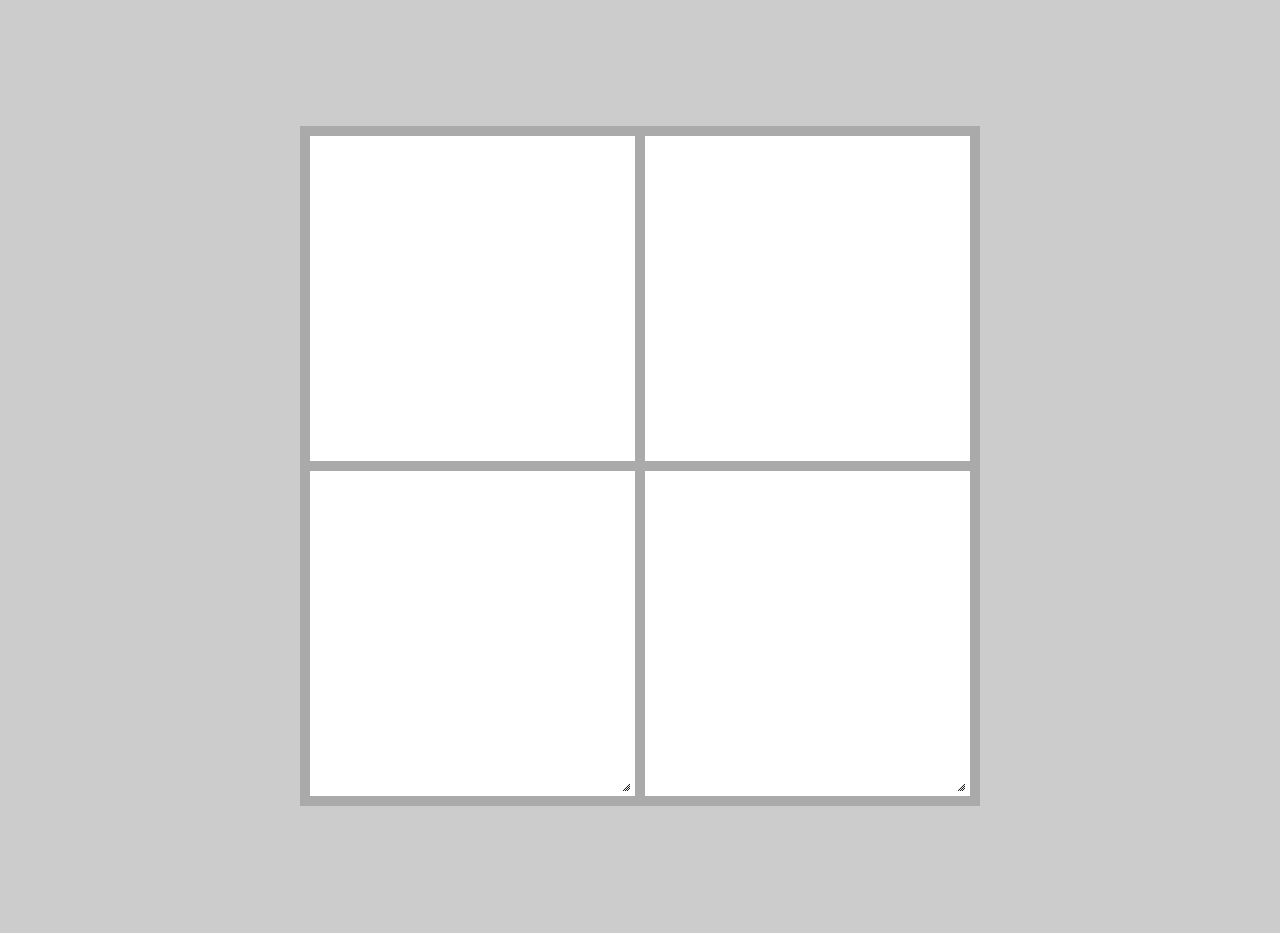
<file: templates/template_1/attempt_3.html>
<!DOCTYPE html>
<html>
<head>

<script src="https://ajax.googleapis.com/ajax/libs/jquery/1.12.2/jquery.min.js"></script>
<script src="jquery-ui-1.11.4/jquery-ui.min.js"></script>
<link rel="stylesheet" type="text/css" href="jquery-ui-1.11.4/jquery-ui.min.css">
<link rel="stylesheet" type="text/css" href="template_style_3.css">
</head>
<body>

<div id="comic_wrapper">
	<div id="first_frame" class="frame">
		<div id="first_inner_frame" class="inner-frame">
			<div id="first_frame_image" class="draggable frame-image ui-widget-content"></div>
		</div>
	</div>
	<div id="second_frame" class="frame">
		<div id="second_inner_frame" class="inner-frame">
			<div id="second_frame_image" class="draggable frame-image ui-widget-content"></div>
		</div>
	</div>
	<div id="third_frame" class="frame">
		<div id="third_inner_frame" class="inner-frame">
			<div id="third_frame_image" class="draggable frame-image ui-widget-content"></div>
		</div>
	</div>
	<div id="fourth_frame" class="frame">
		<div id="fourth_inner_frame" class="inner-frame">
			<div id="fourth_frame_image" class="draggable frame-image ui-widget-content"></div>
		</div>
	</div>
</div>

<script type="text/javascript" src="templates_script.js"></script>

</body>
</html>
</file>
<file: templates/styles.css>
body {
  color: #616161;
  font: 1.4em Helvetica;
  font-weight: 200;
  background: #FAFAFA;
  -webkit-backface-visibility: hidden;
}


.comic-pane {
  width: 600px;
  height: 220px;
  top: 60px;
  position: relative;
  margin: 0px auto;
  overflow: hidden;
}

.text {
  width: 320px;
  height: 200px;
  position: absolute;
  left: 37px;
  transform: skew(-15deg);
  background: white;
  box-shadow: 3px 5px 10px rgba(0,0,0,0.1);
  z-index: 1;
}

.text:before {
  content: "";
  dislay: block;
  position: absolute;
  height: 200px;
  width: 60px;
  left: -27px;
  transform: skew(15deg);
  background: white;
  border-left: 1px solid rgba(0,0,0,0.05);
   -webkit-backface-visibility: hidden;
}

.text p {
  width: 260px;
  line-height: 1.2em;
  margin-top: 60px;
  margin-left: 30px;
  transform: skew(15deg);  
}

.comic-image {
  width: 320px;
  height: 200px;
  right: -90px;
  top: 0;
  transform: skew(-15deg);
  position: absolute;
  overflow: hidden;
} 

.cimg {
  display: block;
  transform: skew(15deg);
  width: 290px;
  height: 200px;
  position: absolute;
  left: -27px;
  top: 0;
  background: url('http://lorempixel.com/500/500/');
  background-size: cover;
}

.draggable {
	width: 480px;
  	height: 300px;
  	position: relative;
}
</file>
<file: templates/template_1/template_style_2.css>
body {
	background: #CCCCCC;
}

#comic_wrapper {
	margin: 10% auto;
	width: 680px;
	height: 680px;
	background: #AAAAAA;
}

/*.frame, .inner-frame, .frame-image {
	width: 660px;
	height: 415px;
}*/

.frame {
	left: 10px;
	background: transparent;
	position: relative;
	overflow: hidden;
}

#first_frame {
	top: -80px;
	width: 660px;
	height: 415px;
}

#second_frame {
	top: -70px;
	width: 325px;
	height: 415px;
}

#third_frame {
	top: -485px;
	left: 345px;
	width: 325px;
	height: 415px;
}

.inner-frame {
	background: #FFFFFF;
	position: relative;
	overflow: hidden;
}

#first_inner_frame {
	top: 90px;
	width: 660px;
	height: 415px;
}

#second_inner_frame {
	top: -90px;
	width: 325px;
	height: 415px;
}

#third_inner_frame {
	top: -90px;
	width: 325px;
	height: 415px;
}

.frame-image {
	display: block;
	border: 0;
  	background-size: cover;
  	position: relative;
}

#first_frame_image {
  	background: url('http://lorempixel.com/1000/1000/');
  	background-size: cover;
  	width: 660px;
	height: 415px;
}

#second_frame_image {
  	background: url('http://lorempixel.com/500/700/');
  	background-size: cover;
  	width: 325px;
	height: 415px;
}

#third_frame_image {
  	background: url('http://lorempixel.com/700/500/');
  	background-size: cover;
  	width: 325px;
	height: 415px;
}
</file>
<file: templates/template_1/template_style_3.css>
body {
	background: #CCCCCC;
}

#comic_wrapper {
	margin: 10% auto;
	width: 680px;
	height: 680px;
	background: #AAAAAA;
}

.frame, .inner-frame, .frame-image {
	width: 325px;
	height: 415px;
}

.frame {
	left: 10px;
	background: transparent;
	position: relative;
	overflow: hidden;
}

#first_frame {
	top: -80px;
}

#second_frame {
	top: -495px;
	left: 345px;
}

#third_frame {
	top: -485px;
}

#fourth_frame {
	top: -900px;
	left: 345px;
}

.inner-frame {
	background: #FFFFFF;
	position: relative;
	overflow: hidden;
}

#first_inner_frame {
	top: 90px;
}

#second_inner_frame {
	top: 90px;
}

#third_inner_frame {
	top: -90px;
}

#fourth_inner_frame {
	top: -90px;
}

.frame-image {
	display: block;
	border: 0;
  	background-size: cover;
  	position: relative;
}

#first_frame_image {
  	background: url('http://lorempixel.com/1000/1000/');
  	background-size: cover;
}

#second_frame_image {
  	background: url('http://lorempixel.com/500/700/');
  	background-size: cover;
}

#third_frame_image {
  	background: url('http://lorempixel.com/700/500/');
  	background-size: cover;
}

#fourth_frame_image {
  	background: url('http://lorempixel.com/700/700/');
  	background-size: cover;
}
</file>
